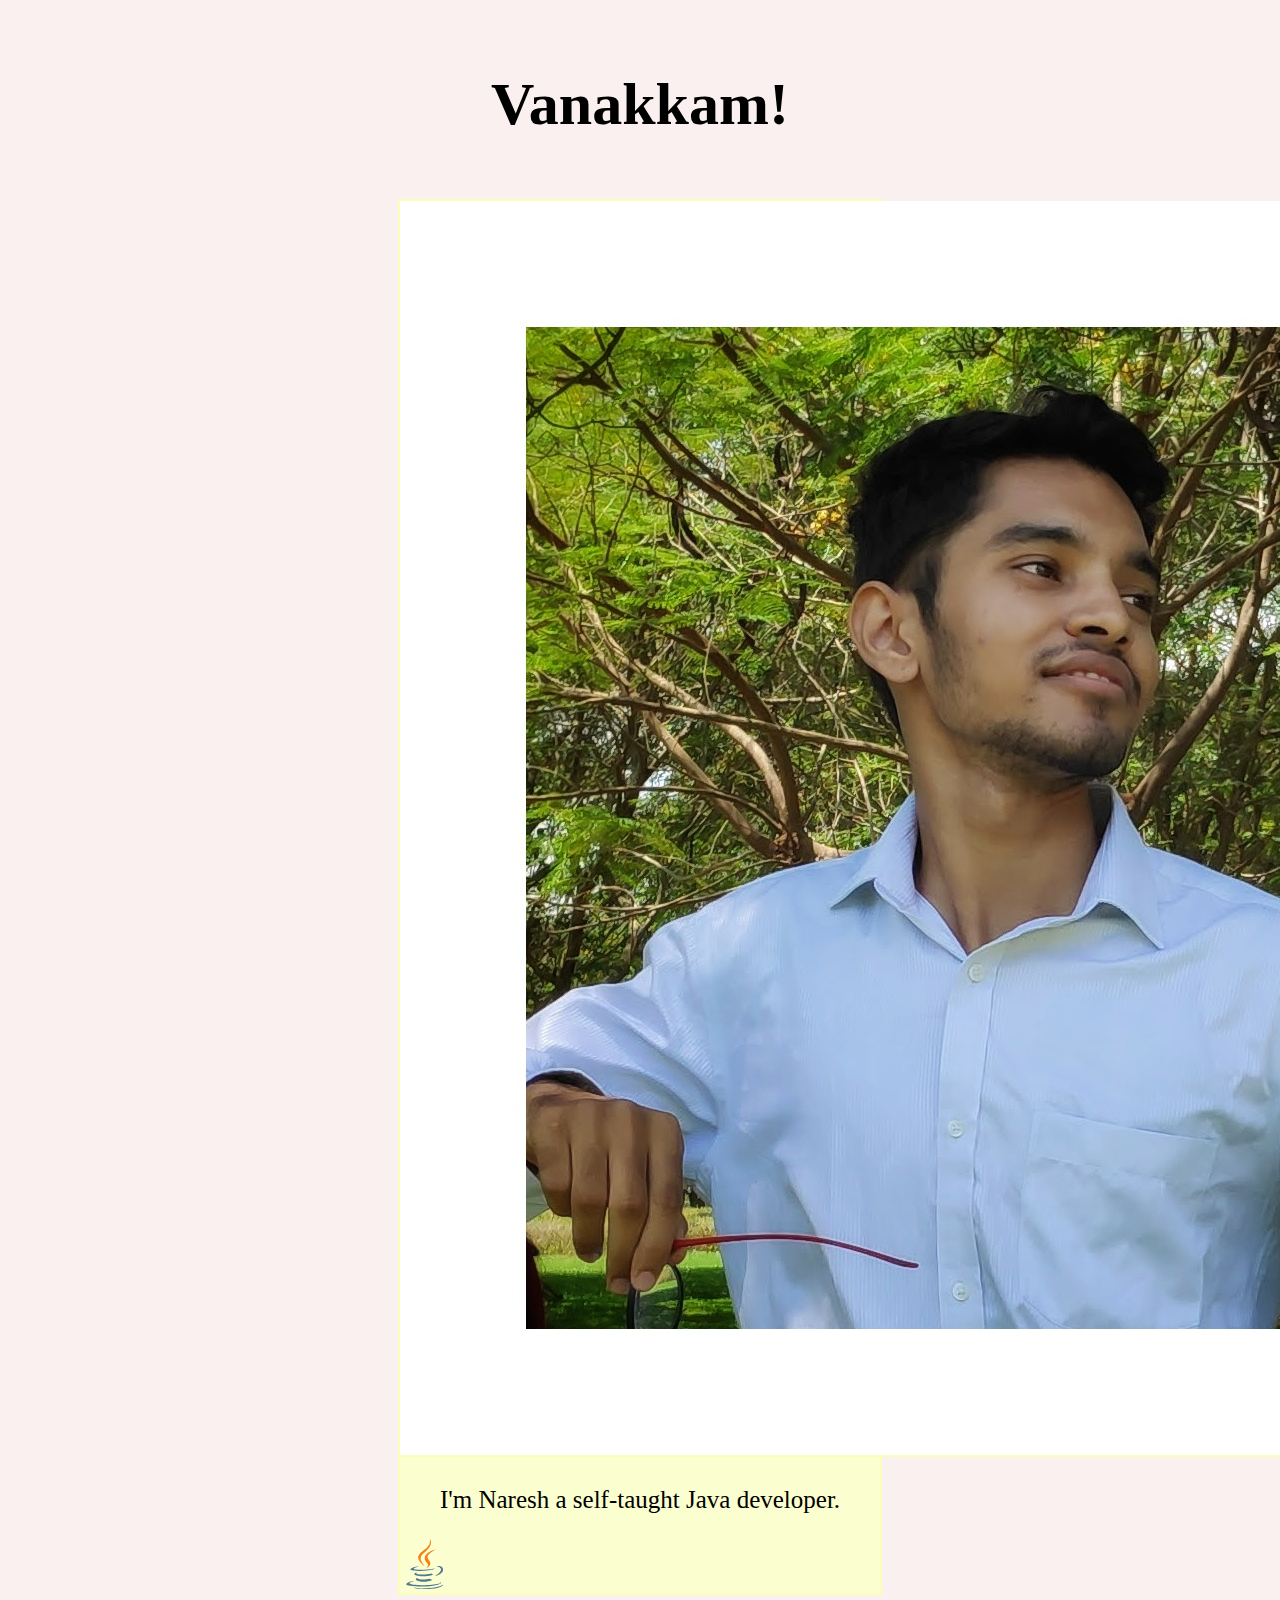
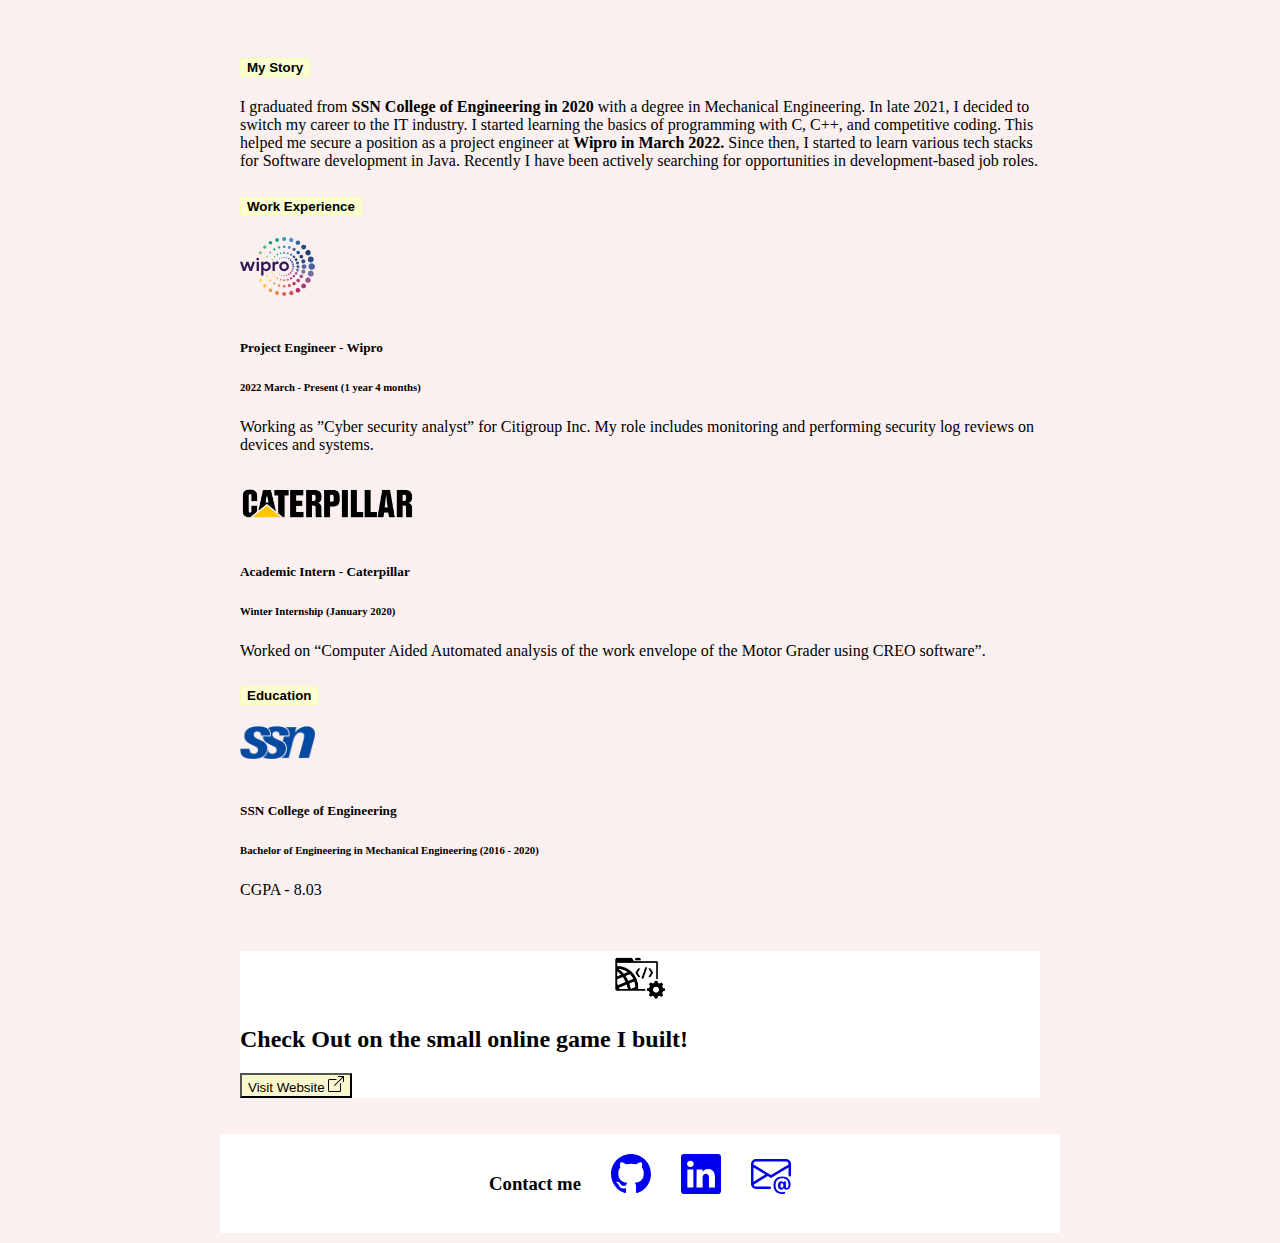
<file: index.html>
<!DOCTYPE html>
<html lang="en">

<head>
  <meta charset="UTF-8">
  <meta name="viewport" content="width=device-width, initial-scale=1.0">
  <title>Portfolio</title>
  <link rel="stylesheet" type="text/css" href="style.css">
  <link href="https://cdn.jsdelivr.net/npm/bootstrap@5.3.0/dist/css/bootstrap.min.css" rel="stylesheet"
    integrity="sha384-9ndCyUaIbzAi2FUVXJi0CjmCapSmO7SnpJef0486qhLnuZ2cdeRhO02iuK6FUUVM" crossorigin="anonymous">
</head>

<body>
  <div class="bg">
    <div class="grid-container">
      <div class="grid-item">
        <h1> Vanakkam! </h1>
      </div>


      <div class="single-centered-flexbox">
        <div class="card "
          style="width: 30rem;    background-color: rgb(251, 255, 207); border: solid rgb(249, 255, 186) 2px;">
          <img style="border-bottom: solid rgb(249, 255, 186) 2px;;" src="./images/me.jpeg" class="card-img-top"
            alt="...">
          <div class="card-body">
            <p class="card-text single-centered-flexbox" style="font-size: 25px;">I'm Naresh a self-taught Java
              developer.</p>
            <img style="height: 50px;" src="./images/java-icon.svg"" class=" card-img-top" alt="...">

          </div>
        </div>
      </div>

      <br>
      <br>


      <div class="single-centered-flexbox" ">
        <div class=" accordion" style="width: 800px;" accordionPanelsStayOpenExample">
        <div class="accordion-item">
          <h2 class="accordion-header">
            <button style="background-color: rgb(251, 255, 207);border: solid rgb(247, 253, 178) 1px;"
              class="accordion-button" type="button" data-bs-toggle="collapse"
              data-bs-target="#panelsStayOpen-collapseOne" aria-expanded="true"
              aria-controls="panelsStayOpen-collapseOne">
              My Story
            </button>
          </h2>
          <div id="panelsStayOpen-collapseOne" class="accordion-collapse collapse show">
            <div class="accordion-body">
              I graduated from <strong>SSN College of Engineering in 2020 </strong> with a degree in Mechanical
              Engineering. In late 2021, I decided to switch my career to the IT industry. I started learning the basics
              of programming with C, C++, and competitive coding. This helped me secure a position as a project engineer
              at <strong> Wipro in March 2022.</strong> Since then, I started to learn various tech stacks for Software
              development in Java. Recently I have been actively searching for opportunities in development-based job roles.
            </div>
          </div>
        </div>
        <div class="accordion-item">
          <h2 class="accordion-header">
            <button style="background-color: rgb(251, 255, 207);border: solid rgb(247, 253, 178) 1px;"
              class="accordion-button collapsed" type="button" data-bs-toggle="collapse"
              data-bs-target="#panelsStayOpen-collapseTwo" aria-expanded="false"
              aria-controls="panelsStayOpen-collapseTwo">
              Work Experience
            </button>
          </h2>
          <div id="panelsStayOpen-collapseTwo" class="accordion-collapse collapse show">
            <div class="accordion-body">
              <div>

                <div>
                
                  <img style="width: 75px;" src="images/wipro.svg" alt="">
                  <br><br>
                </div>
                <div class="services-cap">
                  <h5>Project Engineer - Wipro </h5>
                  <h6>2022 March - Present (1 year 4 months)</h6>
                  <p>Working as ”Cyber security analyst” for Citigroup
                    Inc. My role includes monitoring and performing
                      security log reviews on devices and systems.
                    </p>

                </div>

                <br>

                <div>
                
                  <img style="width:175px;" src="images/cat.png" alt="">
                  <br><br>
                </div>
                <div class="services-cap">
                  <h5>Academic Intern - Caterpillar </h5>
                  <h6>Winter Internship (January 2020)</h6>
                  <p>Worked on “Computer Aided Automated analysis
                    of the work envelope of the Motor Grader using
                    CREO software”.
                    </p>

                </div>
              </div>
            </div>
          </div>
        </div>
        <div class="accordion-item">
          <h2 class="accordion-header">
            <button style="background-color: rgb(251, 255, 207);border: solid rgb(247, 253, 178) 1px;"
              class="accordion-button collapsed" type="button" data-bs-toggle="collapse"
              data-bs-target="#panelsStayOpen-collapseThree" aria-expanded="false"
              aria-controls="panelsStayOpen-collapseThree">
              Education
            </button>
          </h2>
          <div id="panelsStayOpen-collapseThree" class="accordion-collapse collapse show">
            <div class="accordion-body">
              <div>

                <div>
                
                  <img style="width: 75px;" src="images/ssn.png" alt="">
                  <br><br>
                </div>
                <div class="services-cap">
                  <h5>SSN College of Engineering </h5>
                  <h6>Bachelor of Engineering in Mechanical Engineering (2016 - 2020)</h6>
                  <p>CGPA - 8.03</p>

                </div>
              </div>
             
            </div>
          </div>
        </div>
      </div>
    </div>

    <br>
    <br>
    <div class="single-centered-flexbox" ">
    <div style="width: 800px;background-color: white;" class="modal-content rounded-4 shadow ">
      <div class="modal-body p-5">
        <div class="single-centered-flexbox"><img src="./images/project.png" width="55px"></div>
        
        <h2 class="fw-bold mb-0">Check Out on the small online game I built!</h2>
        <a href="./Drum Kit Starting Files/game.html" target="_blank"><button type="button" class="btn btn-lg btn-light mt-5 w-100" style="background-color: rgba(241, 231, 98, 0.313)" data-bs-dismiss="modal" fdprocessedid="mlyxaa">Visit Website  <img   src="./images/box-arrow-up-right.svg"></button></a>
      </div>
    </div>
  </div>
<br>
<br>

<div style="display: flex;
justify-content: center;
background-color: #ffffff00;
">

<footer style="width: 800px; padding: 20px;background-color: white;" class="modal-content rounded-4 shadow";>
  <div style="display: flex;justify-content: center;gap: 30px;background-color: white;">
    <div><h3 style="font-weight: 700;">Contact me</h3></div>

    <div>
      <a href="https://github.com/nareshkrishnaa" target="_blank">
        <svg xmlns="http://www.w3.org/2000/svg" width="40" height="40" fill="currentColor" class="bi bi-github" viewBox="0 0 16 16">
          <path d="M8 0C3.58 0 0 3.58 0 8c0 3.54 2.29 6.53 5.47 7.59.4.07.55-.17.55-.38 0-.19-.01-.82-.01-1.49-2.01.37-2.53-.49-2.69-.94-.09-.23-.48-.94-.82-1.13-.28-.15-.68-.52-.01-.53.63-.01 1.08.58 1.23.82.72 1.21 1.87.87 2.33.66.07-.52.28-.87.51-1.07-1.78-.2-3.64-.89-3.64-3.95 0-.87.31-1.59.82-2.15-.08-.2-.36-1.02.08-2.12 0 0 .67-.21 2.2.82.64-.18 1.32-.27 2-.27.68 0 1.36.09 2 .27 1.53-1.04 2.2-.82 2.2-.82.44 1.1.16 1.92.08 2.12.51.56.82 1.27.82 2.15 0 3.07-1.87 3.75-3.65 3.95.29.25.54.73.54 1.48 0 1.07-.01 1.93-.01 2.2 0 .21.15.46.55.38A8.012 8.012 0 0 0 16 8c0-4.42-3.58-8-8-8z"/>
        </svg>
      </a>
    </div>

    <div>
      <a href="https://www.linkedin.com/in/nareshkrishnaa-ananthapadmanabhan-1b5573195/" target="_blank">
        <svg xmlns="http://www.w3.org/2000/svg"width="40" height="40" fill="currentColor" class="bi bi-linkedin" viewBox="0 0 16 16">
          <path d="M0 1.146C0 .513.526 0 1.175 0h13.65C15.474 0 16 .513 16 1.146v13.708c0 .633-.526 1.146-1.175 1.146H1.175C.526 16 0 15.487 0 14.854V1.146zm4.943 12.248V6.169H2.542v7.225h2.401zm-1.2-8.212c.837 0 1.358-.554 1.358-1.248-.015-.709-.52-1.248-1.342-1.248-.822 0-1.359.54-1.359 1.248 0 .694.521 1.248 1.327 1.248h.016zm4.908 8.212V9.359c0-.216.016-.432.08-.586.173-.431.568-.878 1.232-.878.869 0 1.216.662 1.216 1.634v3.865h2.401V9.25c0-2.22-1.184-3.252-2.764-3.252-1.274 0-1.845.7-2.165 1.193v.025h-.016a5.54 5.54 0 0 1 .016-.025V6.169h-2.4c.03.678 0 7.225 0 7.225h2.4z"/>
        </svg>
      </a>
    </div>
    

    <div>

      <a href="mailto:nareshkrishnaaa@gmail.com">
        <svg xmlns="http://www.w3.org/2000/svg" width="40" height="40" fill="currentColor" class="bi bi-envelope-at" viewBox="0 0 16 16">
          <path d="M2 2a2 2 0 0 0-2 2v8.01A2 2 0 0 0 2 14h5.5a.5.5 0 0 0 0-1H2a1 1 0 0 1-.966-.741l5.64-3.471L8 9.583l7-4.2V8.5a.5.5 0 0 0 1 0V4a2 2 0 0 0-2-2H2Zm3.708 6.208L1 11.105V5.383l4.708 2.825ZM1 4.217V4a1 1 0 0 1 1-1h12a1 1 0 0 1 1 1v.217l-7 4.2-7-4.2Z"/>
          <path d="M14.247 14.269c1.01 0 1.587-.857 1.587-2.025v-.21C15.834 10.43 14.64 9 12.52 9h-.035C10.42 9 9 10.36 9 12.432v.214C9 14.82 10.438 16 12.358 16h.044c.594 0 1.018-.074 1.237-.175v-.73c-.245.11-.673.18-1.18.18h-.044c-1.334 0-2.571-.788-2.571-2.655v-.157c0-1.657 1.058-2.724 2.64-2.724h.04c1.535 0 2.484 1.05 2.484 2.326v.118c0 .975-.324 1.39-.639 1.39-.232 0-.41-.148-.41-.42v-2.19h-.906v.569h-.03c-.084-.298-.368-.63-.954-.63-.778 0-1.259.555-1.259 1.4v.528c0 .892.49 1.434 1.26 1.434.471 0 .896-.227 1.014-.643h.043c.118.42.617.648 1.12.648Zm-2.453-1.588v-.227c0-.546.227-.791.573-.791.297 0 .572.192.572.708v.367c0 .573-.253.744-.564.744-.354 0-.581-.215-.581-.8Z"/>
        </svg>
      </a>

    </div>
       
    
    
    <!-- Gmail logo with link -->
    
  </div>
  <!-- LinkedIn logo with link -->
  
</footer>
</div>

  




    <script src="https://cdn.jsdelivr.net/npm/bootstrap@5.3.0/dist/js/bootstrap.bundle.min.js"
      integrity="sha384-geWF76RCwLtnZ8qwWowPQNguL3RmwHVBC9FhGdlKrxdiJJigb/j/68SIy3Te4Bkz"
      crossorigin="anonymous"></script>
</body>

</html>
</file>
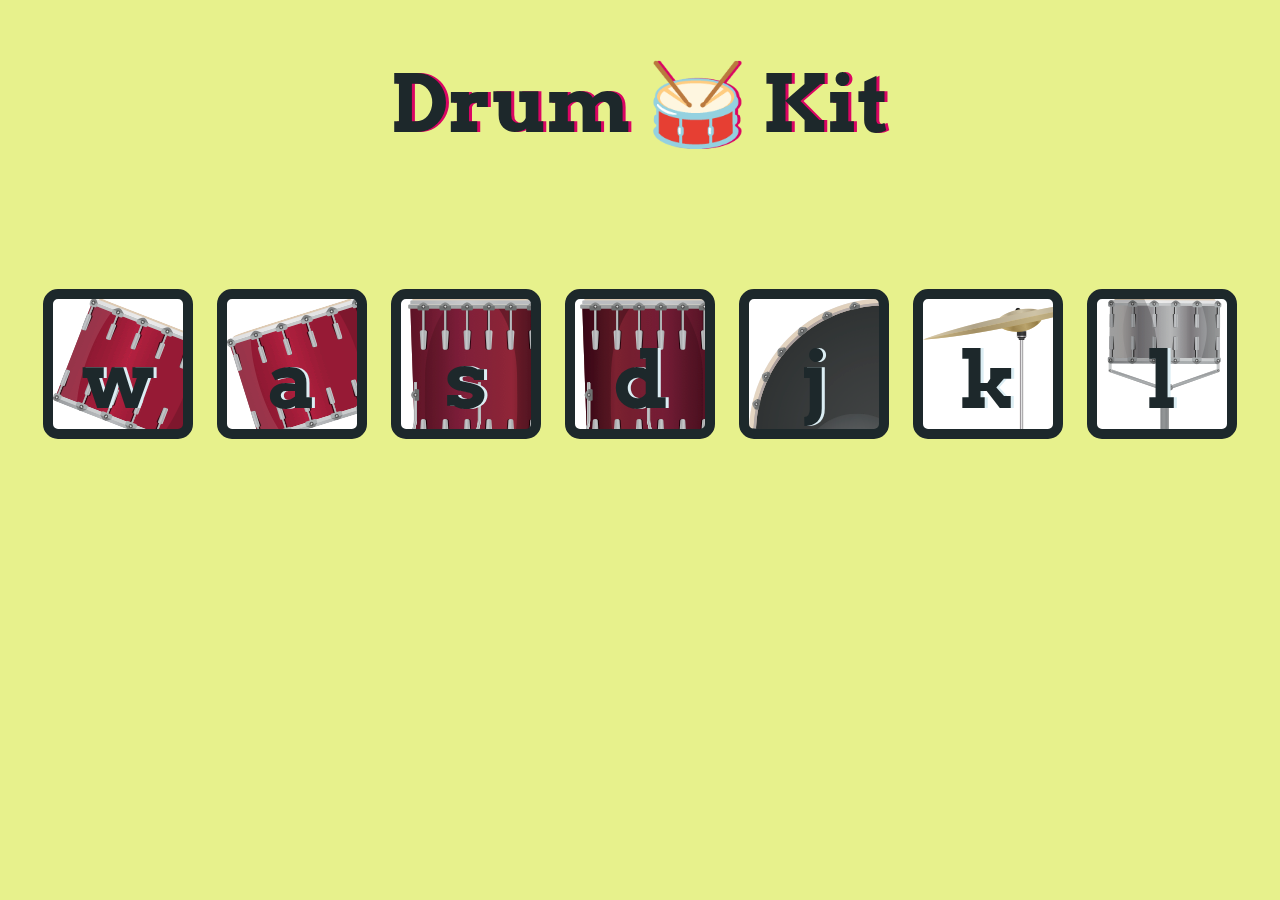
<file: Drum Kit Starting Files/game.html>
<!DOCTYPE html>
<html lang="en" dir="ltr">

<head>
  <meta charset="utf-8">
  <title>Drum Kit</title>
  <link rel="stylesheet" href="game.css">
  <link href="https://fonts.googleapis.com/css?family=Arvo" rel="stylesheet">
</head>

<body>

  <h1 id="title">Drum 🥁 Kit</h1>
  <div class="set">
    <button class="w drum" id="w1">w</button>
    <audio id ="w" src="./sounds/tom-1.mp3"></audio>
    
    <button class="a drum" id="a1">a</button>
    <audio id="a" src="./sounds/tom-2.mp3"></audio>

    <button class="s drum" id="s1">s</button>
    <audio id="s" src="./sounds/tom-3.mp3"></audio>

    <button class="d drum" id="d1">d</button>
    <audio id="d" src="./sounds/tom-4.mp3"></audio>

    <button class="j drum" id="j1">j</button>
    <audio id="j" src="./sounds/kick-bass.mp3"></audio>

    <button class="k drum" id="k1">k</button>
    <audio id="k" src="./sounds/crash.mp3"></audio>

    <button class="l drum" id="l1">l</button>
    <audio id="l" src="./sounds/snare.mp3"></audio>

  </div>


  

  <script src="game.js"></script> <!-- Include the external JavaScript file -->
</body>

</html>
</file>
<file: style.css>
body, html {
    height: 100%;
    margin: 0;
    background-color: rgb(250, 240, 240);
  }

  .single-centered-flexbox{
    display:flex ;
    justify-content: center;
    align-items: center;
  }
  
  .image{
    width: 300px;
  }
  .bg {
    /* The image used */
  
    background-color: rgb(250, 240, 240);
   
  
    /* Full height */
    height: 100%; 
  
    /* Center and scale the image nicely */
    background-position: center;
    background-repeat: no-repeat;
    background-size: cover;
  }

.title{
    display: flex;
    font-family: Georgia, serif;
    font-size: 3rem;
    /* text-align: center; */
    justify-content: center;
    
    margin-top: 1rem;
}

.accordion-button{
  font-weight: 700;
  
  
}
.bs-svg{
    height: 3rem;
}

.grid-container {
    display: grid;
    grid-template-columns: auto;
    grid-template-rows: auto;
    padding: 10px;
  }
  .grid-item {
    display: flex;
    justify-content: center;
    align-items: center;
    
    padding: 20px;
    font-size: 30px;
    text-align: center;

  }
</file>
<file: Drum Kit Starting Files/game.css>
body {
  text-align: center;
  background-color: #e7f18c;
}

h1 {
  font-size: 5rem;
  color: #1d282b;
  font-family: "Arvo", cursive;
  text-shadow: 3px 0 #DA0463;

}

footer {
  color: #DBEDF3;
  font-family: sans-serif;
}

.w {
background-image: url("./images/tom1.png");
}

.a {
  background-image: url("./images/tom2.png");
}

.s {
  background-image: url("./images/tom3.png");

}

.d {
background-image: url("./images/tom4.png");
}

.j {
  background-image: url("./images/kick.png");
  
}

.k {
  background-image: url("./images/crash.png");
}

.l {
  background-image: url("./images/snare.png");

}

.set {
  margin: 10% auto;
}

.game-over {
  background-color: red;
  opacity: 0.8;
}

.pressed {
  box-shadow: 0 3px 4px 0 #DBEDF3;
  opacity: 0.5;
}

.red {
  color: red;
}

.drum {
  outline: none;
  border: 10px solid #1d282b;
  font-size: 5rem;
  font-family: 'Arvo', cursive;
  line-height: 2;
  font-weight: 900;
  color: #1d282b;
  text-shadow: 3px 0 #DBEDF3;
  border-radius: 15px;
  display: inline-block;
  width: 150px;
  height: 150px;
  text-align: center;
  margin: 10px;
  background-color: white;
}
</file>
